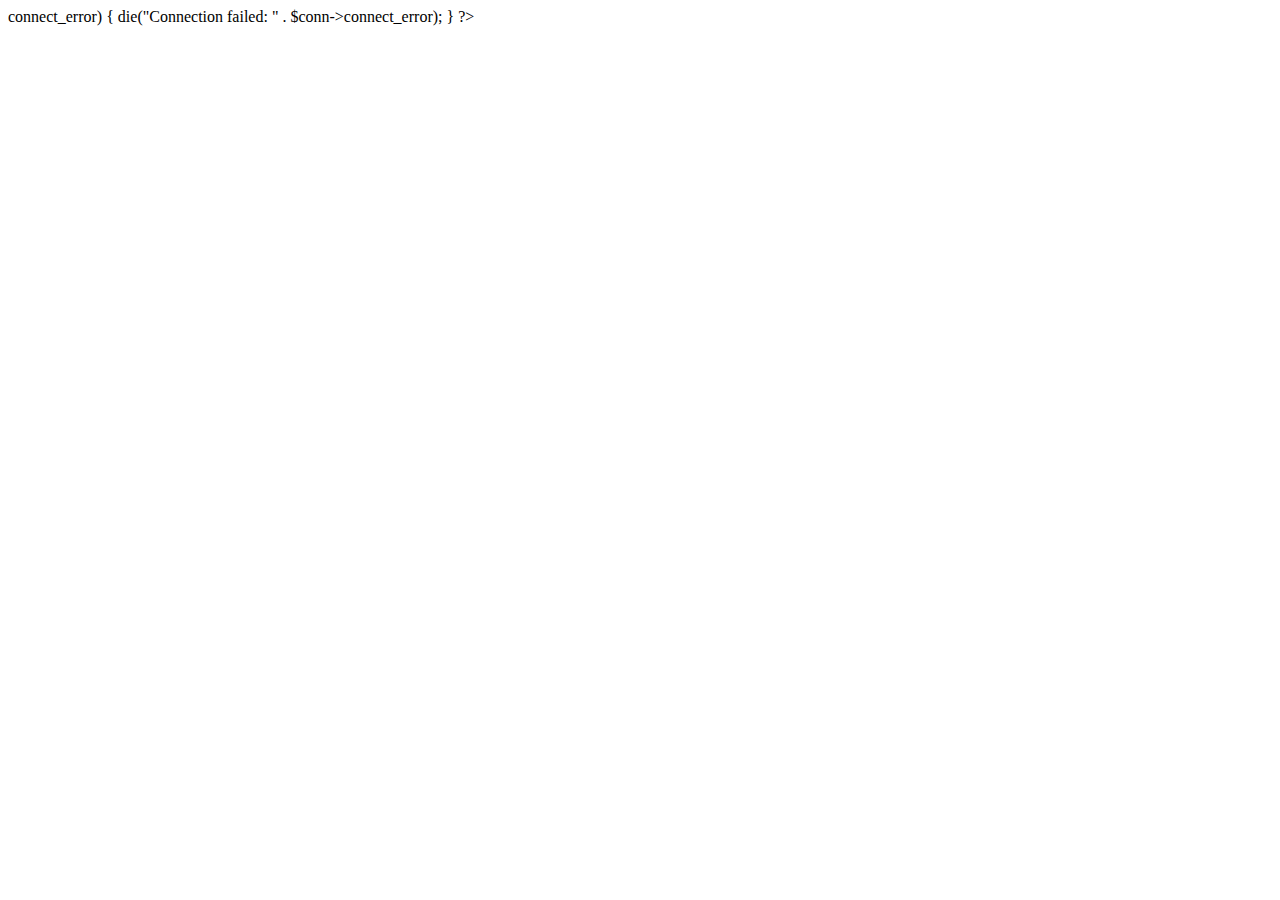
<file: index.html>
<!DOCTYPE html>
<html>
<body>

<?php
$servername = "localhost";
$username = "root";
$password = "";
$dbname = "std03";

// Create connection
$conn = new mysqli($servername, $username, $password, $dbname);
// Check connection
if ($conn->connect_error) 
{
    die("Connection failed: " . $conn->connect_error);
}

<!-- $sql = "SELECT `logid`, `esp_name`, `esp_location`, `pH_value`, `pump_status`, `date_time` FROM phwater ORDER BY logid DESC";
$result = $conn->query($sql);

if ($result->num_rows > 0) {
    // output data of each row
    while($row = $result->fetch_assoc()) {
        echo "<br> id: ". $row["logid"]. " ESP-Name: ". $row["esp_name"]. " " . $row["esp_location"] . "<br>";
    }
} else {
    echo "0 results";
}

$conn->close(); -->
?>

</body>
</html>
</file>
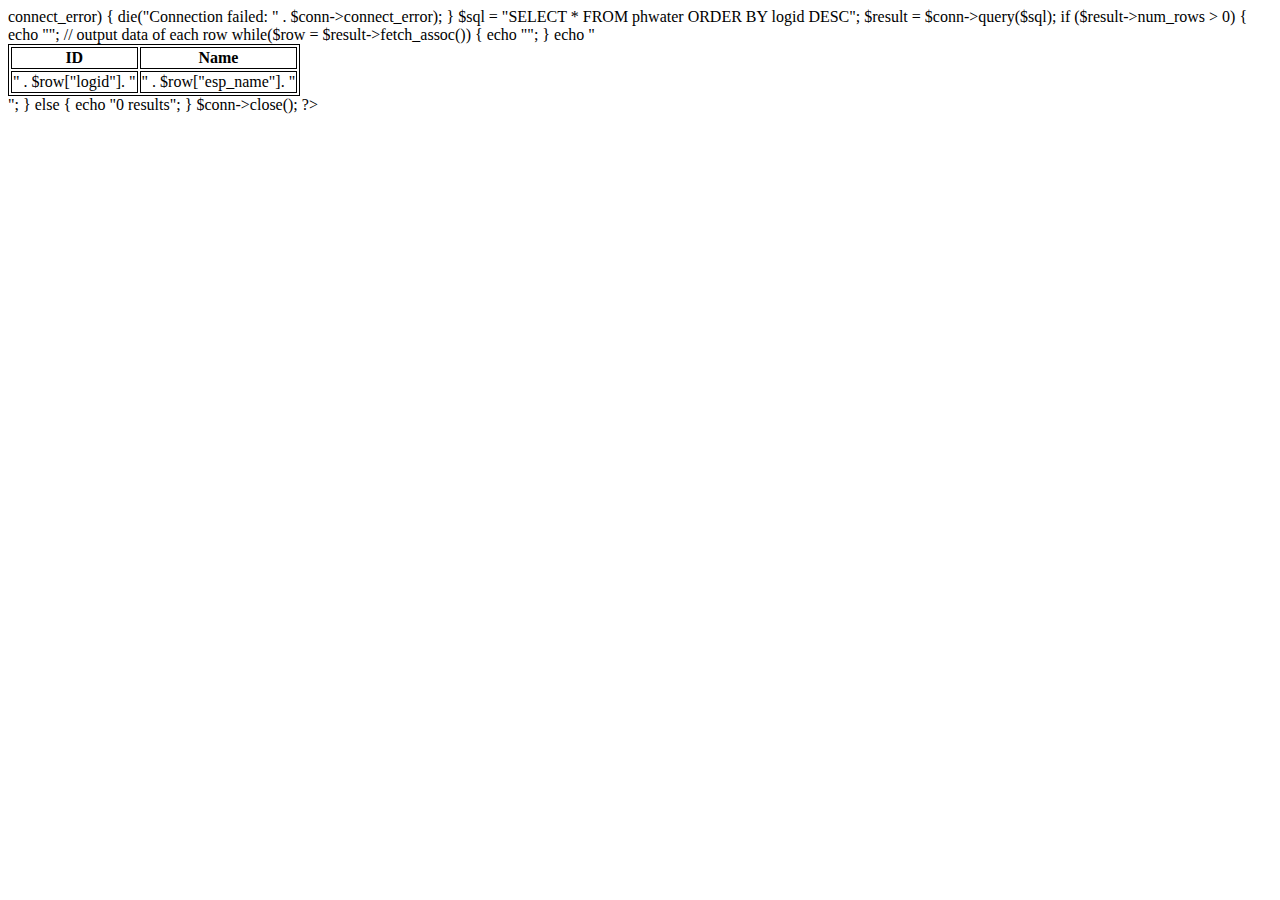
<file: bell.html>
<!DOCTYPE html>
<html>
<head>
<style>
table, th, td {
    border: 1px solid black;
}
</style>
</head>
<body>
    <? php
    $servername = "192.168.51.82";
    $username = "root";
    $password = "";
    $dbname = "std03";
    
    // Create connection
    $conn = new mysqli($servername, $username, $password, $dbname);
    // Check connection
    if ($conn->connect_error) {
        die("Connection failed: " . $conn->connect_error);
    }
    
    $sql = "SELECT * FROM phwater ORDER BY logid DESC";
    $result = $conn->query($sql);
    
    if ($result->num_rows > 0) {
        echo "<table><tr><th>ID</th><th>Name</th></tr>";
        // output data of each row
        while($row = $result->fetch_assoc()) {
            echo "<tr><td>" . $row["logid"]. "</td><td>" . $row["esp_name"]. " </td></tr>";
        }
        echo "</table>";
    } else {
        echo "0 results";
    }
    
    $conn->close();
    ?>


</body>
</html>
</file>
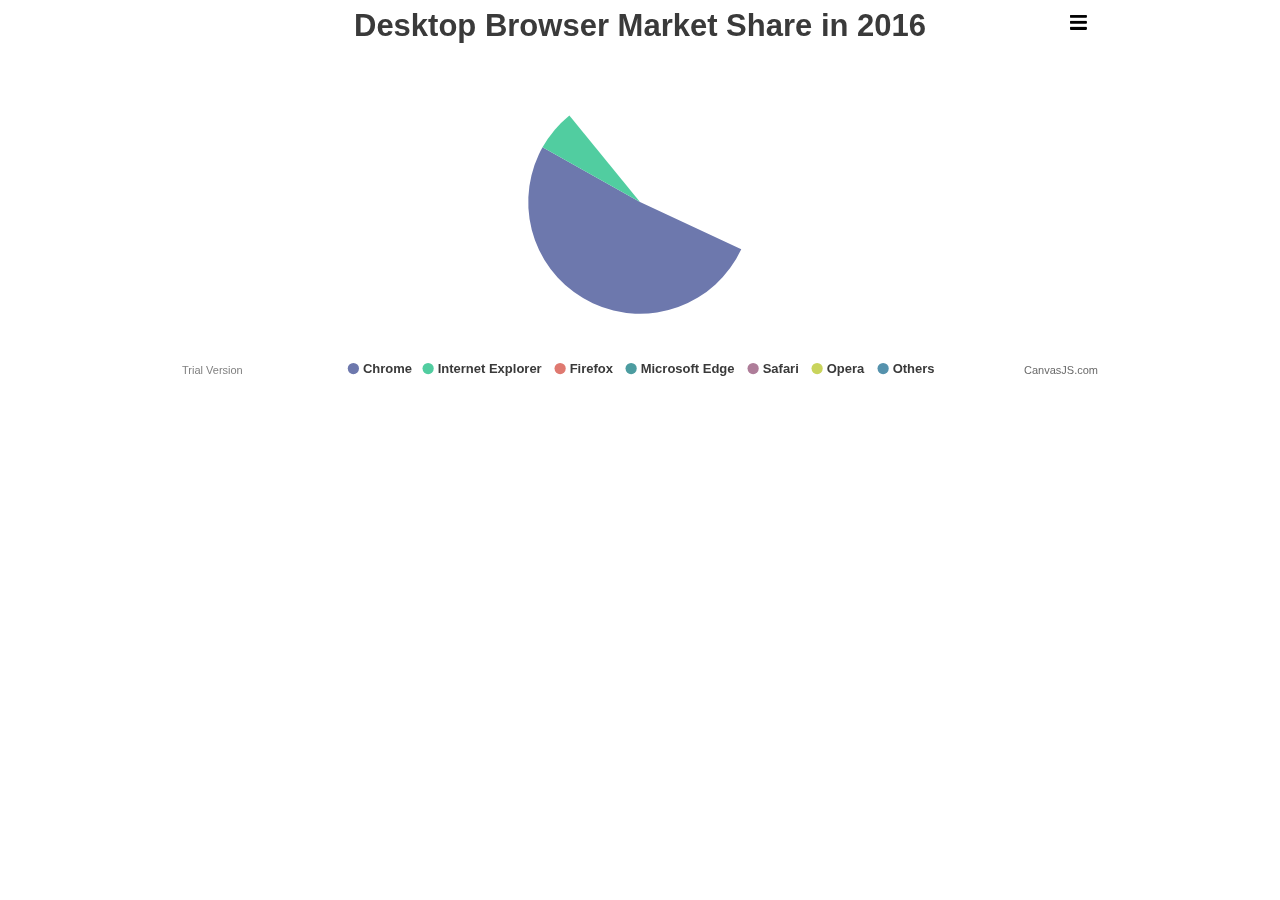
<file: canvasjs-3.2.8/examples/01-overview/animated-chart.html>
<!DOCTYPE HTML>
<html>
<head>
<meta charset="UTF-8">
<script>
window.onload = function() {

var chart = new CanvasJS.Chart("chartContainer", {
	theme: "light2", // "light1", "light2", "dark1", "dark2"
	exportEnabled: true,
	animationEnabled: true,
	title: {
		text: "Desktop Browser Market Share in 2016"
	},
	data: [{
		type: "pie",
		startAngle: 25,
		toolTipContent: "<b>{label}</b>: {y}%",
		showInLegend: "true",
		legendText: "{label}",
		indexLabelFontSize: 16,
		indexLabel: "{label} - {y}%",
		dataPoints: [
			{ y: 51.08, label: "Chrome" },
			{ y: 27.34, label: "Internet Explorer" },
			{ y: 10.62, label: "Firefox" },
			{ y: 5.02, label: "Microsoft Edge" },
			{ y: 4.07, label: "Safari" },
			{ y: 1.22, label: "Opera" },
			{ y: 0.44, label: "Others" }
		]
	}]
});
chart.render();

}
</script>
</head>
<body>
<div id="chartContainer" style="height: 370px; max-width: 920px; margin: 0px auto;"></div>
<script src="../../canvasjs.min.js"></script>
</body>
</html>
</file>
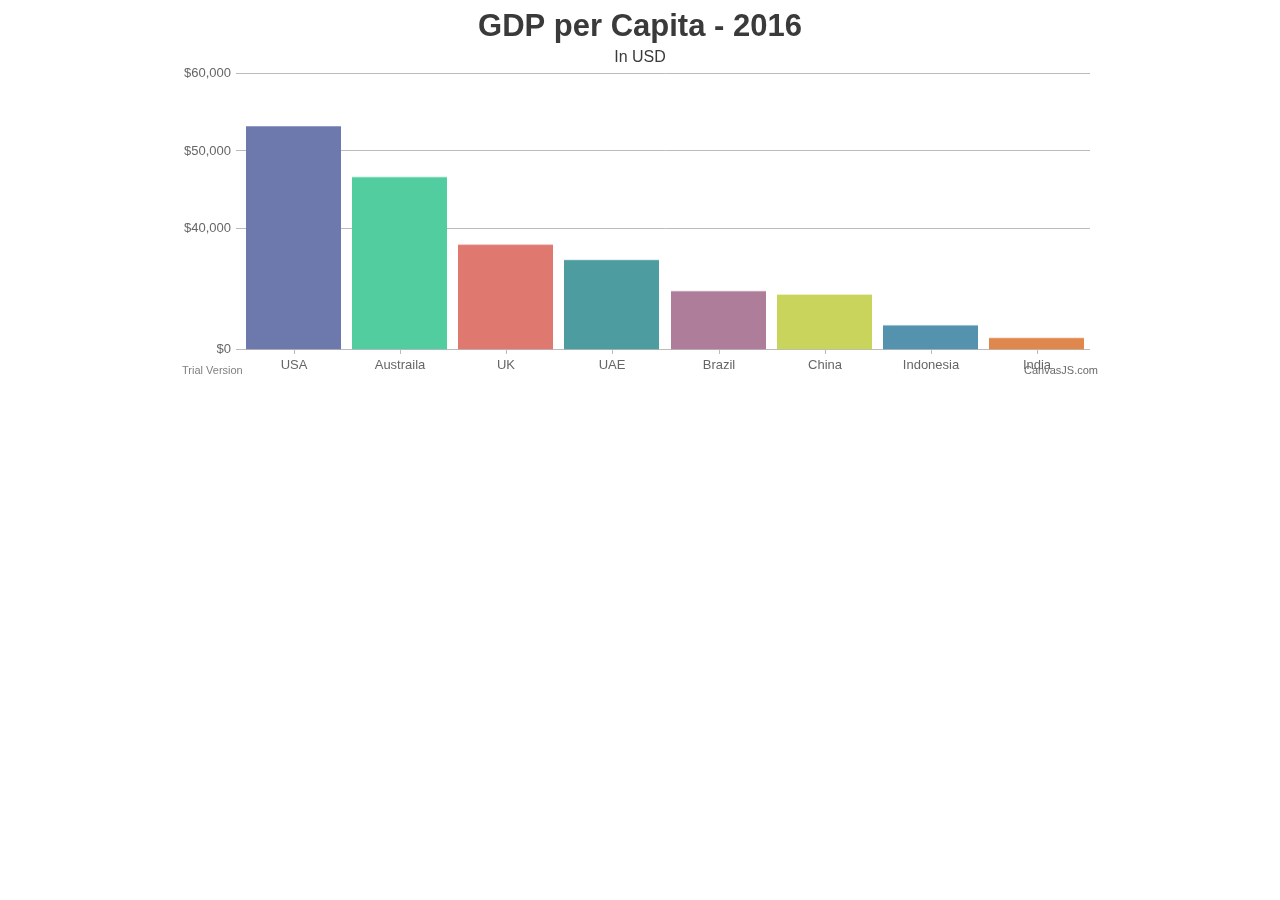
<file: canvasjs-3.2.8/examples/01-overview/chart-with-axis-scale-breaks.html>
<!DOCTYPE HTML>
<html>
<head>
<meta charset="UTF-8">
<script>
window.onload = function () {

var chart = new CanvasJS.Chart("chartContainer", {
	animationEnabled: true,
	theme: "light2", // "light1", "light2", "dark1", "dark2"
	title: {
		text: "GDP per Capita - 2016"
	},
	subtitles: [{
		text: "In USD",
		fontSize: 16
	}],
	axisY: {
		prefix: "$",
		scaleBreaks: {
			customBreaks: [{
				startValue: 10000,
				endValue: 35000
			}]
		}
	},
	data: [{
		type: "column",
		yValueFormatString: "$#,##0.00",
		dataPoints: [
			{ label: "USA", y: 57466.787 },
			{ label: "Austraila", y: 49927.82 },
			{ label: "UK", y: 39899.388 },
			{ label: "UAE", y: 37622.207 },
			{ label: "Brazil", y: 8649.948 },
			{ label: "China", y: 8123.181 },
			{ label: "Indonesia", y: 3570.295 },
			{ label: "India", y: 1709.387 }	
		]
	}]
});
chart.render();

}
</script>
</head>
<body>
<div id="chartContainer" style="height: 370px; max-width: 920px; margin: 0px auto;"></div>
<script src="../../canvasjs.min.js"></script>
</body>
</html>
</file>
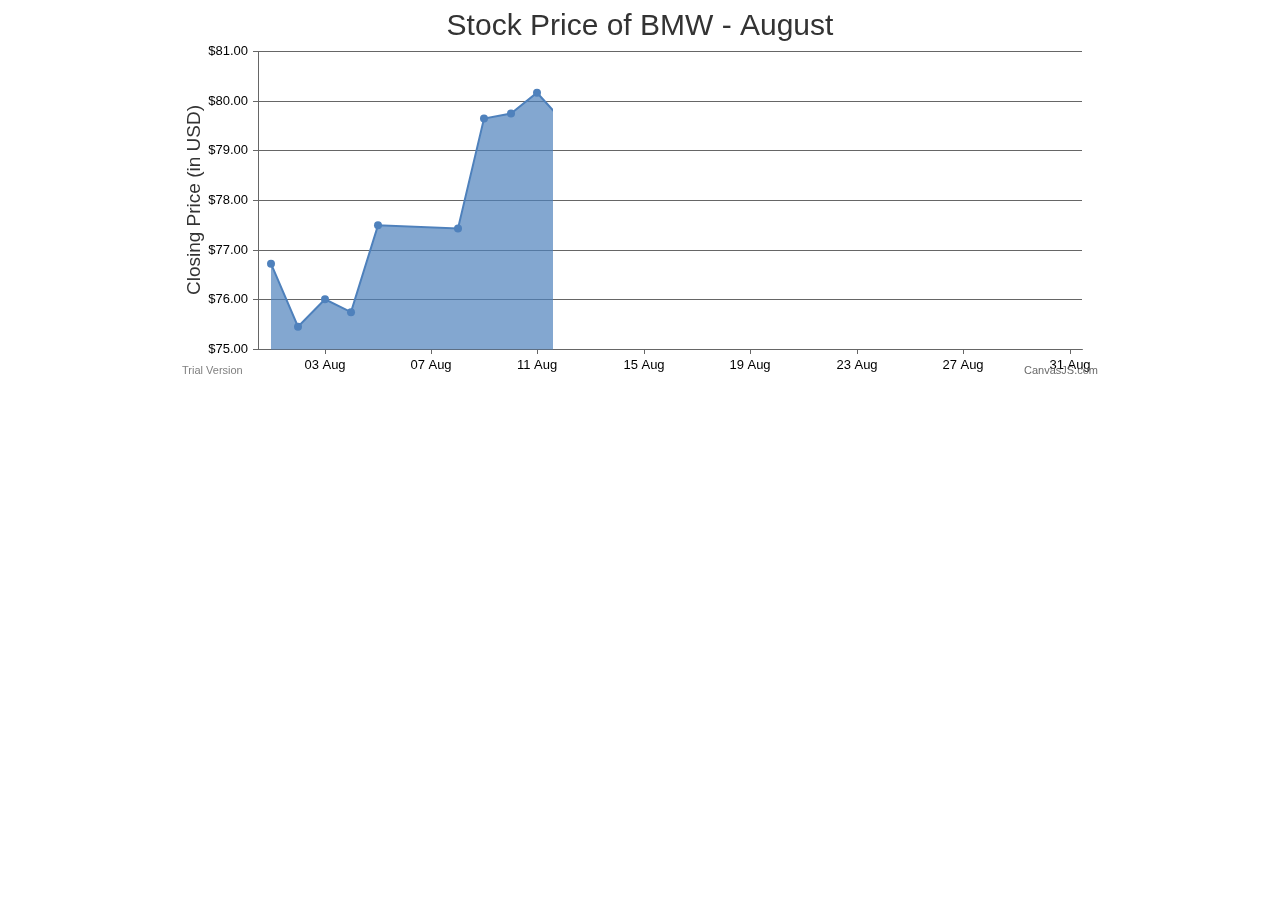
<file: canvasjs-3.2.8/examples/01-overview/chart-with-crosshair.html>
<!DOCTYPE HTML>
<html>
<head>  
<meta charset="UTF-8">
<script>
window.onload = function () {

var chart = new CanvasJS.Chart("chartContainer", {
	animationEnabled: true,
	title:{
		text: "Stock Price of BMW - August"
	},
	axisX:{
		valueFormatString: "DD MMM",
		crosshair: {
			enabled: true,
			snapToDataPoint: true
		}
	},
	axisY: {
		title: "Closing Price (in USD)",
		includeZero: false,
		valueFormatString: "$##0.00",
		crosshair: {
			enabled: true,
			snapToDataPoint: true,
			labelFormatter: function(e) {
				return "$" + CanvasJS.formatNumber(e.value, "##0.00");
			}
		}
	},
	data: [{
		type: "area",
		xValueFormatString: "DD MMM",
		yValueFormatString: "$##0.00",
		dataPoints: [
			{ x: new Date(2016, 07, 01), y: 76.727997 },
			{ x: new Date(2016, 07, 02), y: 75.459999 },
			{ x: new Date(2016, 07, 03), y: 76.011002 },
			{ x: new Date(2016, 07, 04), y: 75.751999 },
			{ x: new Date(2016, 07, 05), y: 77.500000 },
			{ x: new Date(2016, 07, 08), y: 77.436996 },
			{ x: new Date(2016, 07, 09), y: 79.650002 },
			{ x: new Date(2016, 07, 10), y: 79.750999 },
			{ x: new Date(2016, 07, 11), y: 80.169998 },
			{ x: new Date(2016, 07, 12), y: 79.570000 },
			{ x: new Date(2016, 07, 15), y: 80.699997 },
			{ x: new Date(2016, 07, 16), y: 79.686996 },
			{ x: new Date(2016, 07, 17), y: 78.996002 },
			{ x: new Date(2016, 07, 18), y: 78.899002 },
			{ x: new Date(2016, 07, 19), y: 77.127998 },
			{ x: new Date(2016, 07, 22), y: 76.759003 },
			{ x: new Date(2016, 07, 23), y: 77.480003 },
			{ x: new Date(2016, 07, 24), y: 77.623001 },
			{ x: new Date(2016, 07, 25), y: 76.408997 },
			{ x: new Date(2016, 07, 26), y: 76.041000 },
			{ x: new Date(2016, 07, 29), y: 76.778999 },
			{ x: new Date(2016, 07, 30), y: 78.654999 },
			{ x: new Date(2016, 07, 31), y: 77.667000 }
		]
	}]
});
chart.render();

}
</script>
</head>
<body>
<div id="chartContainer" style="height: 370px; max-width: 920px; margin: 0px auto;"></div>
<script src="../../canvasjs.min.js"></script>
</body>
</html>
</file>
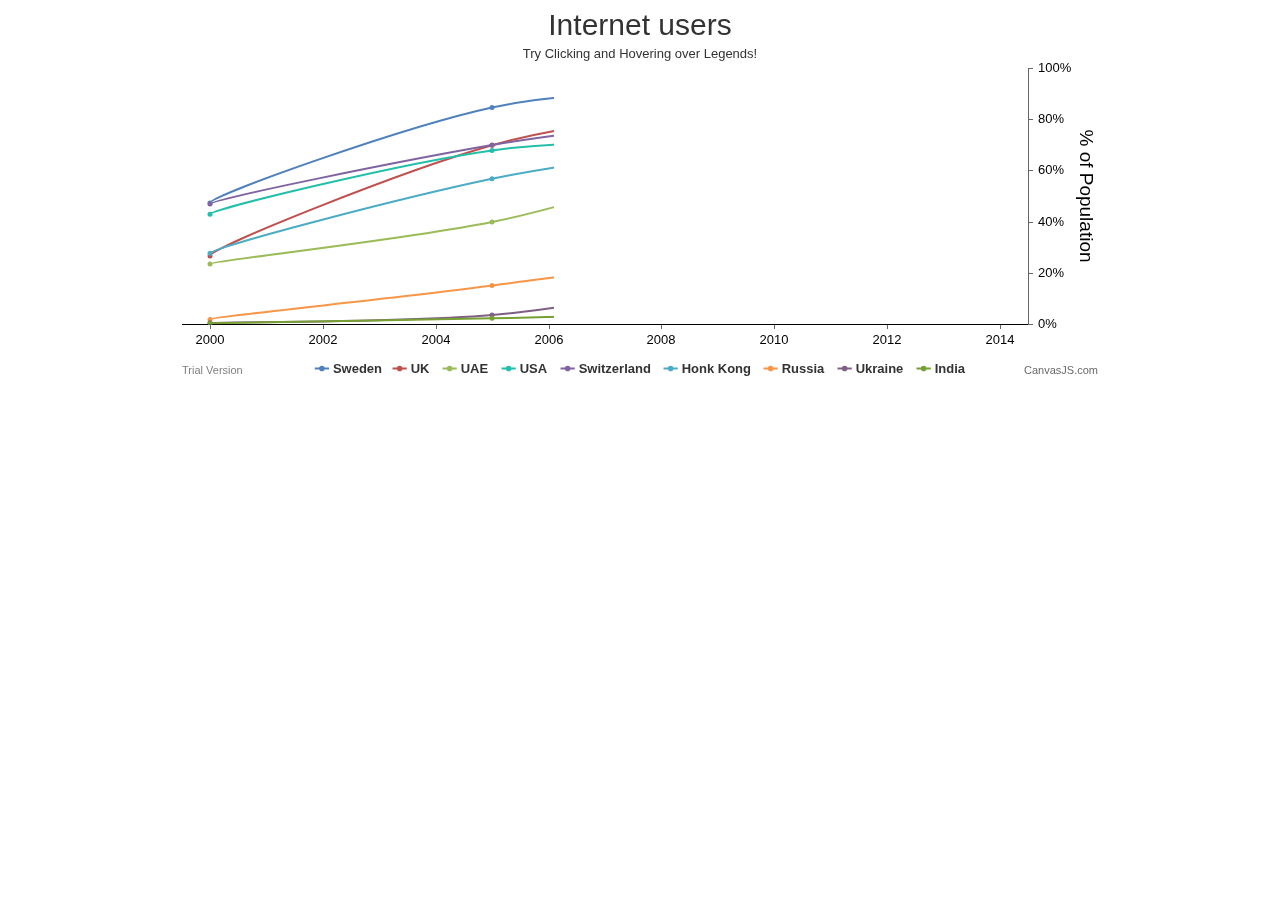
<file: canvasjs-3.2.8/examples/01-overview/chart-with-custom-legend-chart.html>
<!DOCTYPE HTML>
<html>
<head>
<meta charset="UTF-8">
<script>
window.onload = function () {
	
var chart = new CanvasJS.Chart("chartContainer", {
	//theme: "light2", // "light1", "light2", "dark1", "dark2"
	animationEnabled: true,
	title:{
		text: "Internet users"  
	},
	subtitles: [{
		text: "Try Clicking and Hovering over Legends!"
	}],
	axisX: {
		lineColor: "black",
		labelFontColor: "black"
	},
	axisY2: {
      	gridThickness: 0,
		title: "% of Population",
		suffix: "%",
		titleFontColor: "black",
		labelFontColor: "black"
	},
	legend: {
		cursor: "pointer",
		itemmouseover: function(e) {
			e.dataSeries.lineThickness = e.chart.data[e.dataSeriesIndex].lineThickness * 2;
			e.dataSeries.markerSize = e.chart.data[e.dataSeriesIndex].markerSize + 2;
			e.chart.render();
		},
		itemmouseout: function(e) {
			e.dataSeries.lineThickness = e.chart.data[e.dataSeriesIndex].lineThickness / 2;
			e.dataSeries.markerSize = e.chart.data[e.dataSeriesIndex].markerSize - 2;
			e.chart.render();
		},
		itemclick: function (e) {
			if (typeof (e.dataSeries.visible) === "undefined" || e.dataSeries.visible) {
				e.dataSeries.visible = false;
			} else {
				e.dataSeries.visible = true;
			}
			e.chart.render();
		}
	},
	toolTip: {
		shared: true
	},
	data: [{
		type: "spline",
		name: "Sweden",
		markerSize: 5,
      	axisYType: "secondary",
		xValueFormatString: "YYYY",
		yValueFormatString: "#,##0.0'%'",
		showInLegend: true,
		dataPoints: [
			{ x: new Date(2000, 00), y: 47.5 },
			{ x: new Date(2005, 00), y: 84.8 },
			{ x: new Date(2009, 00), y: 91 },
			{ x: new Date(2010, 00), y: 90 },
			{ x: new Date(2011, 00), y: 92.8 },
			{ x: new Date(2012, 00), y: 93.2 },
			{ x: new Date(2013, 00), y: 94.8 },
			{ x: new Date(2014, 00), y: 92.5 }
		]
	},
	{
		type: "spline",
		name: "UK",
		markerSize: 5,
		axisYType: "secondary",
		xValueFormatString: "YYYY",
		yValueFormatString: "#,##0.0'%'",
		showInLegend: true,
		dataPoints: [
			{ x: new Date(2000, 00), y: 26.8 },
			{ x: new Date(2005, 00), y: 70 },
			{ x: new Date(2009, 00), y: 83.6 },
			{ x: new Date(2010, 00), y: 85 },
			{ x: new Date(2011, 00), y: 85.4 },
			{ x: new Date(2012, 00), y: 87.5 },
			{ x: new Date(2013, 00), y: 89.8 },
			{ x: new Date(2014, 00), y: 91.6 }
		]
	},
	{
		type: "spline",
		name: "UAE",
		markerSize: 5,
		axisYType: "secondary",
		xValueFormatString: "YYYY",
		yValueFormatString: "#,##0.0'%'",
		showInLegend: true,
		dataPoints: [
			{ x: new Date(2000, 00), y: 23.6 },
			{ x: new Date(2005, 00), y: 40 },
			{ x: new Date(2009, 00), y: 64 },
			{ x: new Date(2010, 00), y: 68 },
			{ x: new Date(2011, 00), y: 78 },
			{ x: new Date(2012, 00), y: 85 },
			{ x: new Date(2013, 00), y: 86 },
			{ x: new Date(2014, 00), y: 90.4 }
		]
	},
	{
		type: "spline",
		showInLegend: true,
		name: "USA",
		markerSize: 5,
		axisYType: "secondary",
		yValueFormatString: "#,##0.0'%'",
		xValueFormatString: "YYYY",
		dataPoints: [
			{ x: new Date(2000, 00), y: 43.1 },
			{ x: new Date(2005, 00), y: 68 },
			{ x: new Date(2009, 00), y: 71 },
			{ x: new Date(2010, 00), y: 71.7 },
			{ x: new Date(2011, 00), y: 69.7 },
			{ x: new Date(2012, 00), y: 79.3 },
			{ x: new Date(2013, 00), y: 84.2 },
			{ x: new Date(2014, 00), y: 87 }
		]
	},
	{
		type: "spline",
		name: "Switzerland",
		markerSize: 5,
		axisYType: "secondary",
		xValueFormatString: "YYYY",
		yValueFormatString: "#,##0.0'%'",
		showInLegend: true,
		dataPoints: [
			{ x: new Date(2000, 00), y: 47.1 },
			{ x: new Date(2005, 00), y: 70.1 },
			{ x: new Date(2009, 00), y: 81.3 },
			{ x: new Date(2010, 00), y: 83.9 },
			{ x: new Date(2011, 00), y: 85.2 },
			{ x: new Date(2012, 00), y: 85.2 },
			{ x: new Date(2013, 00), y: 86.7 },
			{ x: new Date(2014, 00), y: 87 }
		]
	},
	{
		type: "spline",
		name: "Honk Kong",
		markerSize: 5,
		axisYType: "secondary",
		xValueFormatString: "YYYY",
		yValueFormatString: "#,##0.0'%'",
		showInLegend: true,
		dataPoints: [
			{ x: new Date(2000, 00), y: 27.8 },
			{ x: new Date(2005, 00), y: 56.9 },
			{ x: new Date(2009, 00), y: 69.4 },
			{ x: new Date(2010, 00), y: 72 },
			{ x: new Date(2011, 00), y: 72.2 },
			{ x: new Date(2012, 00), y: 72.9 },
			{ x: new Date(2013, 00), y: 74.2 },
			{ x: new Date(2014, 00), y: 74.6 }
		]
	},
	{
		type: "spline",
		name: "Russia",
		markerSize: 5,
		axisYType: "secondary",
		xValueFormatString: "YYYY",
		yValueFormatString: "#,##0.0'%'",
		showInLegend: true,
		dataPoints: [
			{ x: new Date(2000, 00), y: 2 },
			{ x: new Date(2005, 00), y: 15.2 },
			{ x: new Date(2009, 00), y: 29 },
			{ x: new Date(2010, 00), y: 43 },
			{ x: new Date(2011, 00), y: 49 },
			{ x: new Date(2012, 00), y: 63.8 },
			{ x: new Date(2013, 00), y: 61.4 },
			{ x: new Date(2014, 00), y: 70.5 }
		]
	},
	{
		type: "spline",
		name: "Ukraine",
		markerSize: 5,
		axisYType: "secondary",
		xValueFormatString: "YYYY",
		yValueFormatString: "#,##0.0'%'",
		showInLegend: true,
		dataPoints: [
			{ x: new Date(2000, 00), y: .7 },
			{ x: new Date(2005, 00), y: 3.7 },
			{ x: new Date(2009, 00), y: 17.9 },
			{ x: new Date(2010, 00), y: 23.3 },
			{ x: new Date(2011, 00), y: 28.7 },
			{ x: new Date(2012, 00), y: 35.3 },
			{ x: new Date(2013, 00), y: 41.8 },
			{ x: new Date(2014, 00), y: 43.4 }
		]
	},
	{
		type: "spline",
		name: "India",
		markerSize: 5,
		axisYType: "secondary",
		xValueFormatString: "YYYY",
		yValueFormatString: "#,##0.0'%'",
		showInLegend: true,
		dataPoints: [
			{ x: new Date(2000, 00), y: .5 },
			{ x: new Date(2005, 00), y: 2.4 },
			{ x: new Date(2009, 00), y: 5.1 },
			{ x: new Date(2010, 00), y: 7.5 },
			{ x: new Date(2011, 00), y: 10.1 },
			{ x: new Date(2012, 00), y: 12.6 },
			{ x: new Date(2013, 00), y: 15.1 },
			{ x: new Date(2014, 00), y: 18 }
		]
	}]
});
chart.render();

}
</script>
</head>
<body>
<div id="chartContainer" style="height: 370px; max-width: 920px; margin: 0px auto;"></div>
<script src="../../canvasjs.min.js"></script>
</body>
</html>
</file>
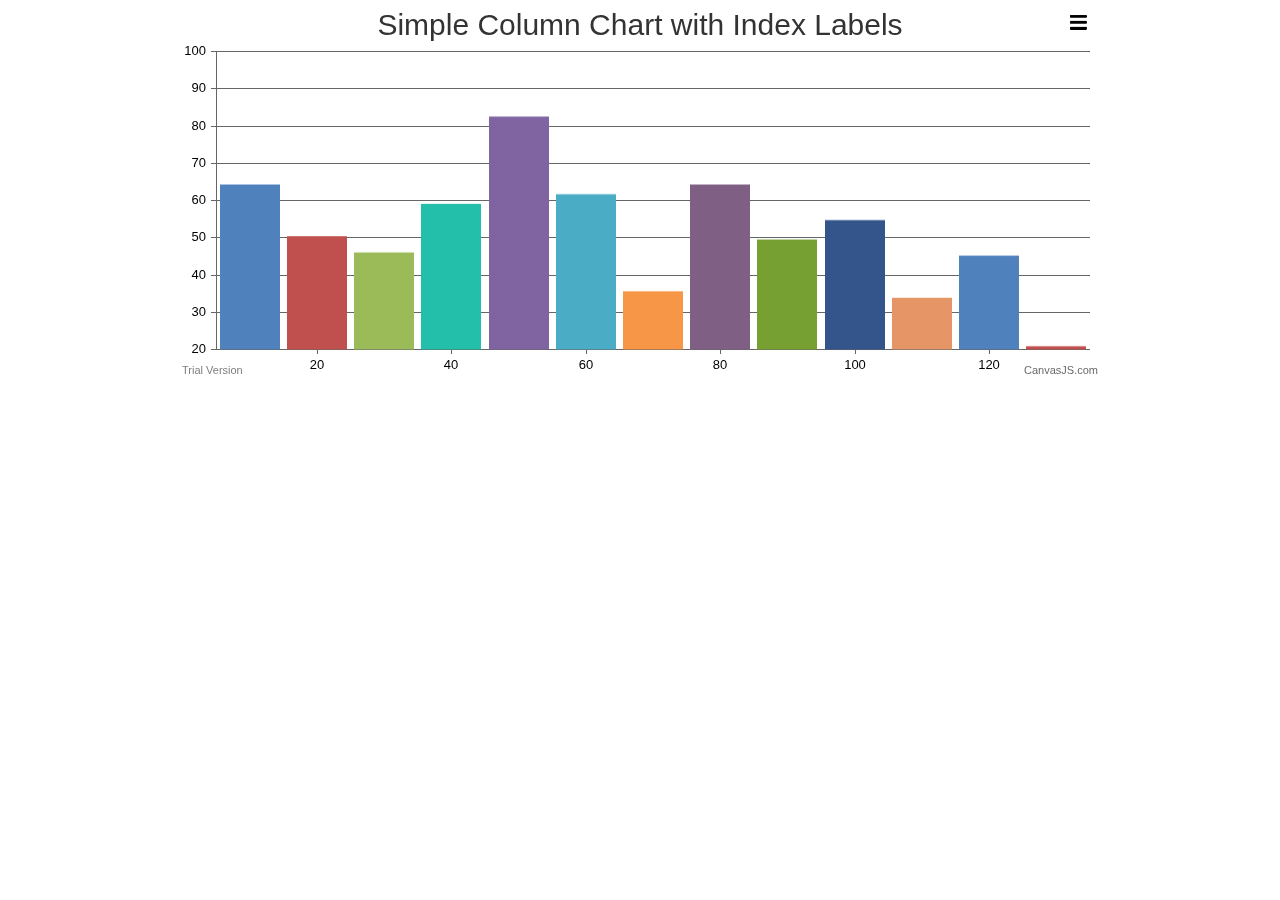
<file: canvasjs-3.2.8/examples/01-overview/chart-with-index-data-label.html>
<!DOCTYPE HTML>
<html>
<head>
<meta charset="UTF-8">
<script>
window.onload = function () {

var chart = new CanvasJS.Chart("chartContainer", {
	animationEnabled: true,
	exportEnabled: true,
	theme: "light1", // "light1", "light2", "dark1", "dark2"
	title:{
		text: "Simple Column Chart with Index Labels"
	},
	data: [{
		type: "column", //change type to bar, line, area, pie, etc
		//indexLabel: "{y}", //Shows y value on all Data Points
		indexLabelFontColor: "#5A5757",
		indexLabelPlacement: "outside",
		dataPoints: [
			{ x: 10, y: 71 },
			{ x: 20, y: 55 },
			{ x: 30, y: 50 },
			{ x: 40, y: 65 },
			{ x: 50, y: 92, indexLabel: "Highest" },
			{ x: 60, y: 68 },
			{ x: 70, y: 38 },
			{ x: 80, y: 71 },
			{ x: 90, y: 54 },
			{ x: 100, y: 60 },
			{ x: 110, y: 36 },
			{ x: 120, y: 49 },
			{ x: 130, y: 21, indexLabel: "Lowest" }
		]
	}]
});
chart.render();

}
</script>
</head>
<body>
<div id="chartContainer" style="height: 370px; max-width: 920px; margin: 0px auto;"></div>
<script src="../../canvasjs.min.js"></script>
</body>
</html>
</file>
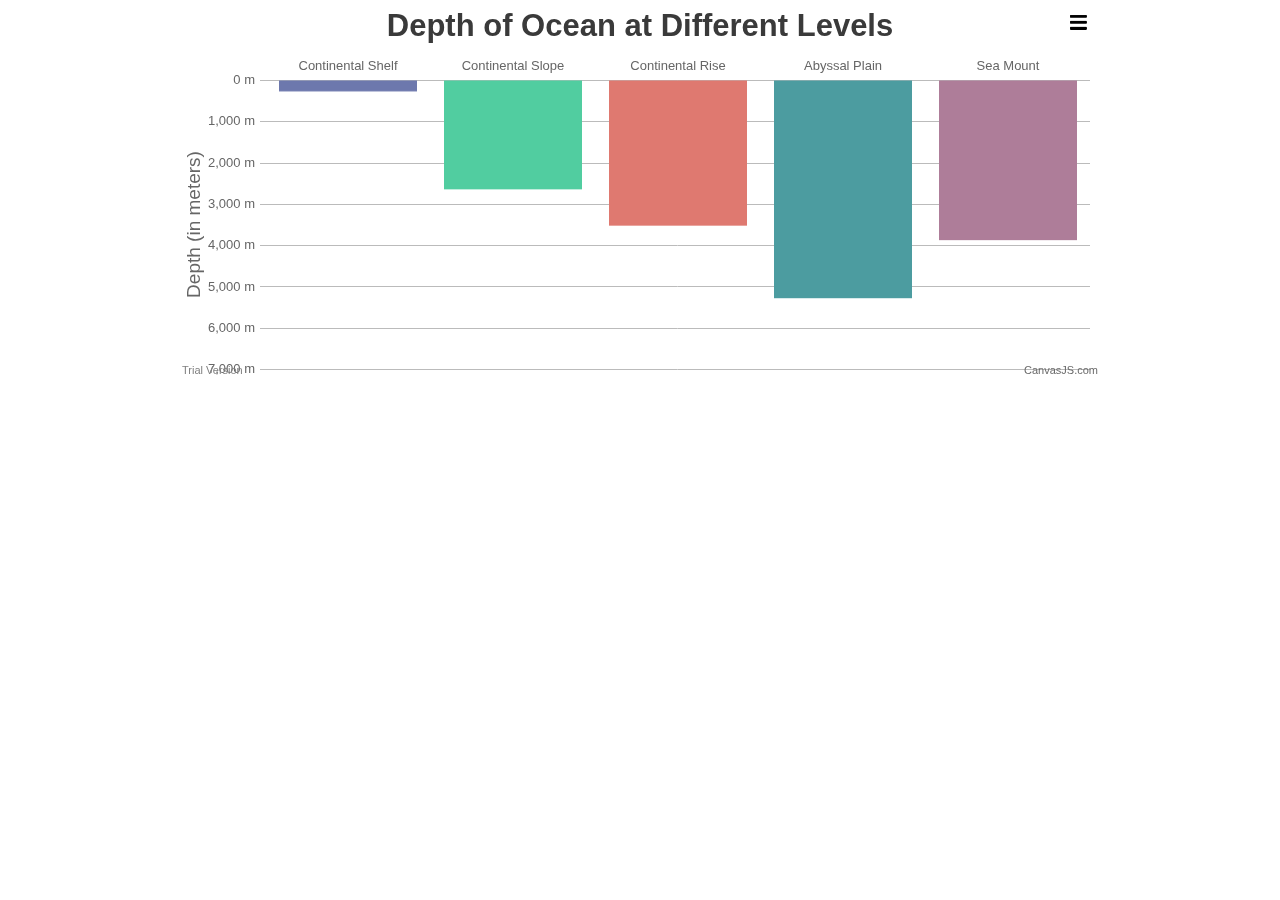
<file: canvasjs-3.2.8/examples/01-overview/chart-with-inverted-reversed-axis.html>
<!DOCTYPE HTML>
<html>
<head> 
<meta charset="UTF-8">
<script>
window.onload = function () {

var chart = new CanvasJS.Chart("chartContainer", {
	animationEnabled: true,
	exportEnabled: true,
	theme: "light2", // "light1", "light2", "dark1", "dark2"
	title:{
		text: "Depth of Ocean at Different Levels"
	},
	axisY: {
		title: "Depth (in meters)",
		suffix: " m",
		reversed: true
	},
	axisX2: {
		tickThickness: 0,
		labelAngle: 0
	},
	data: [{
		type: "column",
		axisXType: "secondary",
		yValueFormatString: "#,##0 meters",
		dataPoints: [
			{ y: 300, label: "Continental Shelf" },
			{ y: 3000, label: "Continental Slope" },
			{ y: 4000, label: "Continental Rise" },
			{ y: 6000, label: "Abyssal Plain", indexLabel: "Deepest" },
			{ y: 4400, label: "Sea Mount" }
		]
	}]
});
chart.render();

}
</script>
</head>
<body>
<div id="chartContainer" style="height: 370px; max-width: 920px; margin: 0px auto;"></div>
<script src="../../canvasjs.min.js"></script>
</body>
</html>
</file>
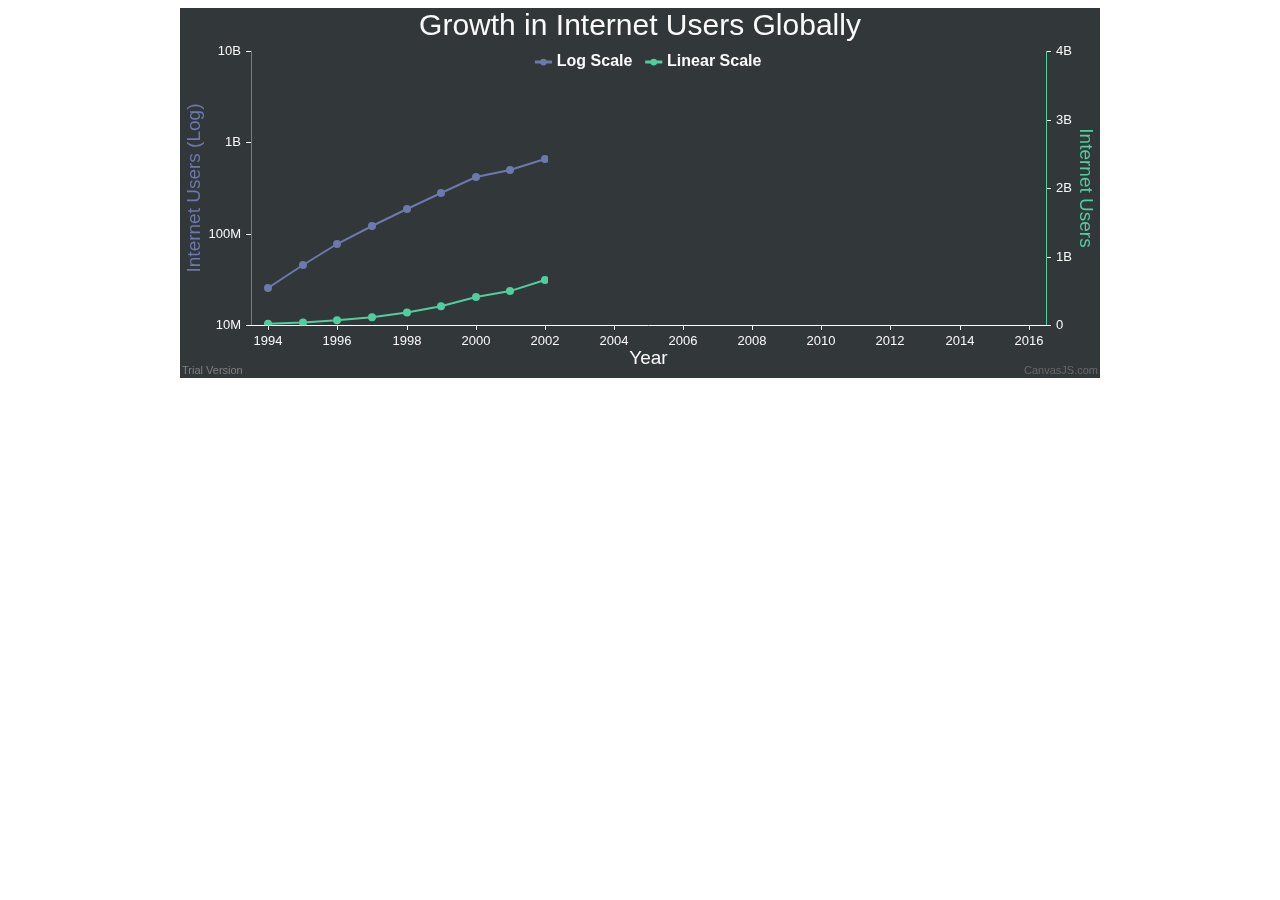
<file: canvasjs-3.2.8/examples/01-overview/chart-with-logarithmic-axis.html>
<!DOCTYPE HTML>
<html>
<head>
<meta charset="UTF-8">
<script>
window.onload = function () {

var chart = new CanvasJS.Chart("chartContainer", {
	animationEnabled: true,
	zoomEnabled: true,
	theme: "dark2",
	title:{
		text: "Growth in Internet Users Globally"
	},
	axisX:{
		title: "Year",
		valueFormatString: "####",
		interval: 2
	},
	axisY:{
		logarithmic: true, //change it to false
		title: "Internet Users (Log)",
		titleFontColor: "#6D78AD",
		lineColor: "#6D78AD",
		gridThickness: 0,
		lineThickness: 1,
		includeZero: false,
		labelFormatter: addSymbols
	},
	axisY2:{
		title: "Internet Users",
		titleFontColor: "#51CDA0",
		logarithmic: false, //change it to false
		lineColor: "#51CDA0",
		gridThickness: 0,
		lineThickness: 1,
		labelFormatter: addSymbols
	},
	legend:{
		verticalAlign: "top",
		fontSize: 16,
		dockInsidePlotArea: true
	},
	data: [{
		type: "line",
		xValueFormatString: "####",
		showInLegend: true,
		name: "Log Scale",
		dataPoints: [
			{ x: 1994, y: 25437639 },
			{ x: 1995, y: 44866595 },
			{ x: 1996, y: 77583866 },
			{ x: 1997, y: 120992212 },
			{ x: 1998, y: 188507628 },
			{ x: 1999, y: 281537652 },
			{ x: 2000, y: 414794957 },
			{ x: 2001, y: 502292245 },
			{ x: 2002, y: 665065014 },
			{ x: 2003, y: 781435983 },
			{ x: 2004, y: 913327771 },
			{ x: 2005, y: 1030101289 },
			{ x: 2006, y: 1162916818 },
			{ x: 2007, y: 1373226988 },
			{ x: 2008, y: 1575067520 },
			{ x: 2009, y: 1766403814 },
			{ x: 2010, y: 2023202974 },
			{ x: 2011, y: 2231957359 },
			{ x: 2012, y: 2494736248 },
			{ x: 2013, y: 2728428107 },
			{ x: 2014, y: 2956385569 },
			{ x: 2015, y: 3185996155 },
			{ x: 2016, y: 3424971237 }
		]
	},
	{
		type: "line",
		xValueFormatString: "####",
		axisYType: "secondary",
		showInLegend: true,
		name: "Linear Scale",
		dataPoints: [
			{ x: 1994, y: 25437639 },
			{ x: 1995, y: 44866595 },
			{ x: 1996, y: 77583866 },
			{ x: 1997, y: 120992212 },
			{ x: 1998, y: 188507628 },
			{ x: 1999, y: 281537652 },
			{ x: 2000, y: 414794957 },
			{ x: 2001, y: 502292245 },
			{ x: 2002, y: 665065014 },
			{ x: 2003, y: 781435983 },
			{ x: 2004, y: 913327771 },
			{ x: 2005, y: 1030101289 },
			{ x: 2006, y: 1162916818 },
			{ x: 2007, y: 1373226988 },
			{ x: 2008, y: 1575067520 },
			{ x: 2009, y: 1766403814 },
			{ x: 2010, y: 2023202974 },
			{ x: 2011, y: 2231957359 },
			{ x: 2012, y: 2494736248 },
			{ x: 2013, y: 2728428107 },
			{ x: 2014, y: 2956385569 },
			{ x: 2015, y: 3185996155 },
			{ x: 2016, y: 3424971237 }
		]
	}]
});
chart.render();

function addSymbols(e){
	var suffixes = ["", "K", "M", "B"];

	var order = Math.max(Math.floor(Math.log(e.value) / Math.log(1000)), 0);
	if(order > suffixes.length - 1)
		order = suffixes.length - 1;

	var suffix = suffixes[order];
	return CanvasJS.formatNumber(e.value / Math.pow(1000, order)) + suffix;
}

}
</script>
</head>
<body>
<div id="chartContainer" style="height: 370px; max-width: 920px; margin: 0px auto;"></div>
<script src="../../canvasjs.min.js"></script>
</body>
</html>
</file>
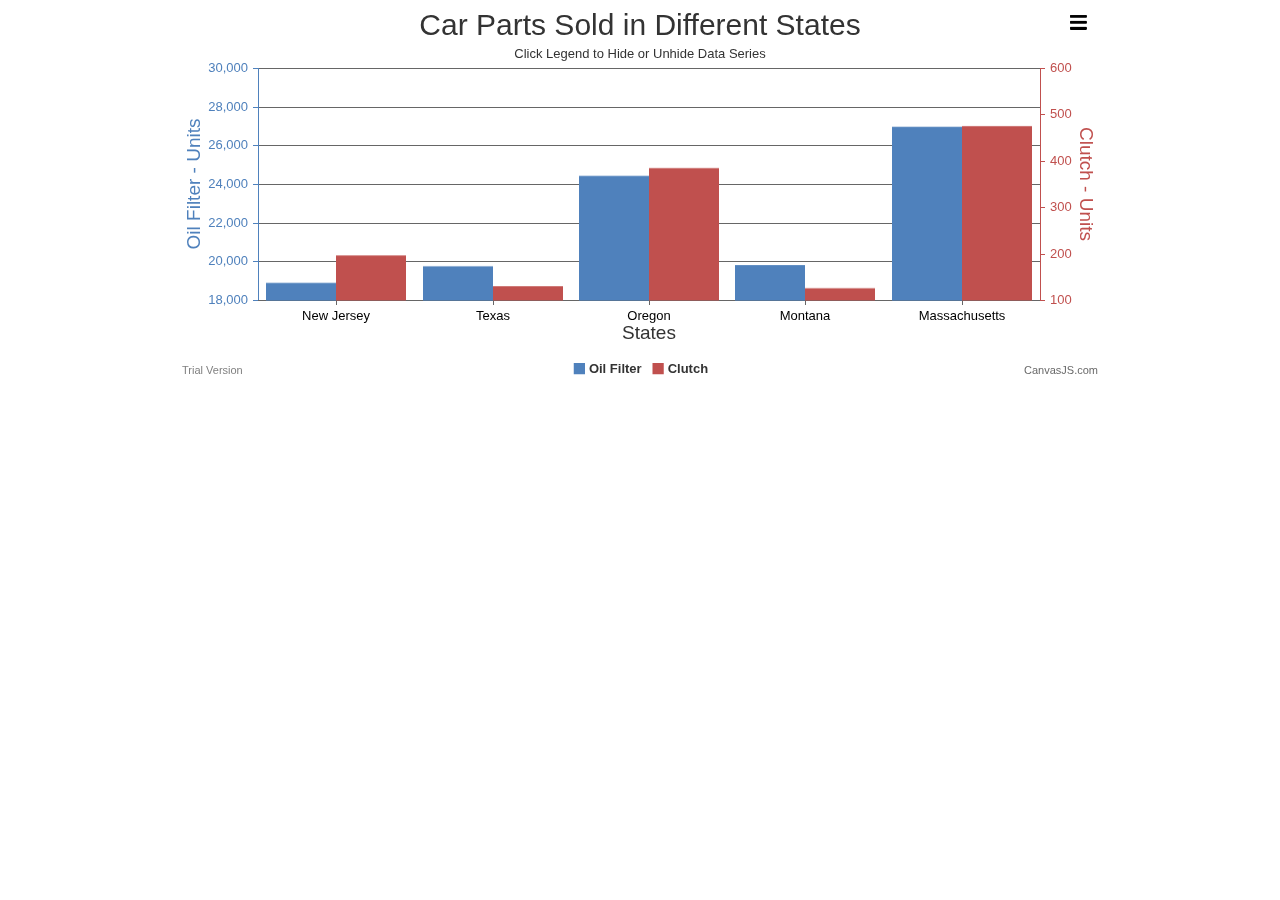
<file: canvasjs-3.2.8/examples/01-overview/chart-with-secondary-axis.html>
<!DOCTYPE html>
<html>
<head>
<meta charset="UTF-8">
<script>
window.onload = function () {

var chart = new CanvasJS.Chart("chartContainer", {
	exportEnabled: true,
	animationEnabled: true,
	title:{
		text: "Car Parts Sold in Different States"
	},
	subtitles: [{
		text: "Click Legend to Hide or Unhide Data Series"
	}], 
	axisX: {
		title: "States"
	},
	axisY: {
		title: "Oil Filter - Units",
		titleFontColor: "#4F81BC",
		lineColor: "#4F81BC",
		labelFontColor: "#4F81BC",
		tickColor: "#4F81BC"
	},
	axisY2: {
		title: "Clutch - Units",
		titleFontColor: "#C0504E",
		lineColor: "#C0504E",
		labelFontColor: "#C0504E",
		tickColor: "#C0504E"
	},
	toolTip: {
		shared: true
	},
	legend: {
		cursor: "pointer",
		itemclick: toggleDataSeries
	},
	data: [{
		type: "column",
		name: "Oil Filter",
		showInLegend: true,      
		yValueFormatString: "#,##0.# Units",
		dataPoints: [
			{ label: "New Jersey",  y: 19034.5 },
			{ label: "Texas", y: 20015 },
			{ label: "Oregon", y: 25342 },
			{ label: "Montana",  y: 20088 },
			{ label: "Massachusetts",  y: 28234 }
		]
	},
	{
		type: "column",
		name: "Clutch",
		axisYType: "secondary",
		showInLegend: true,
		yValueFormatString: "#,##0.# Units",
		dataPoints: [
			{ label: "New Jersey", y: 210.5 },
			{ label: "Texas", y: 135 },
			{ label: "Oregon", y: 425 },
			{ label: "Montana", y: 130 },
			{ label: "Massachusetts", y: 528 }
		]
	}]
});
chart.render();

function toggleDataSeries(e) {
	if (typeof (e.dataSeries.visible) === "undefined" || e.dataSeries.visible) {
		e.dataSeries.visible = false;
	} else {
		e.dataSeries.visible = true;
	}
	e.chart.render();
}

}
</script>
</head>
<body>
<div id="chartContainer" style="height: 370px; max-width: 920px; margin: 0px auto;"></div>
<script src="../../canvasjs.min.js"></script>
</body>
</html>
</file>
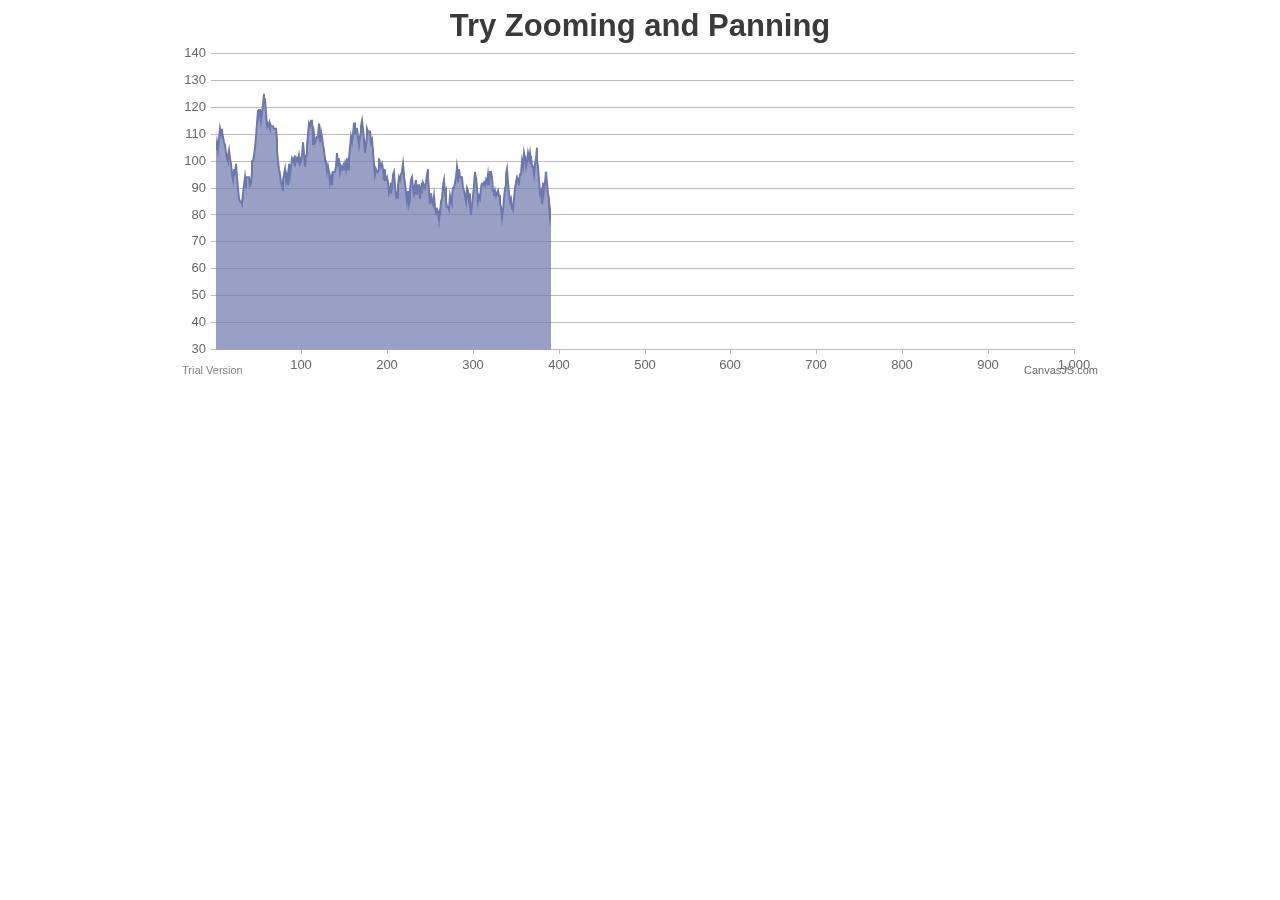
<file: canvasjs-3.2.8/examples/01-overview/chart-with-zoom-pan.html>
<!DOCTYPE HTML>
<html>
<head>
<meta charset="UTF-8">
<script>
window.onload = function () {

var chart = new CanvasJS.Chart("chartContainer", {
	theme: "light2", // "light1", "light2", "dark1", "dark2"
	animationEnabled: true,
	zoomEnabled: true,
	title: {
		text: "Try Zooming and Panning"
	},
	data: [{
		type: "area",
		dataPoints: []
	}]
});

addDataPoints(1000);  
chart.render();

function addDataPoints(noOfDps) {
	var xVal = chart.options.data[0].dataPoints.length + 1, yVal = 100;
	for(var i = 0; i < noOfDps; i++) {
		yVal = yVal +  Math.round(5 + Math.random() *(-5-5));
		chart.options.data[0].dataPoints.push({x: xVal,y: yVal});	
		xVal++;
	}
}

}
</script>
</head>
<body>
<div id="chartContainer" style="height: 370px; max-width: 920px; margin: 0px auto;"></div>
<script src="../../canvasjs.min.js"></script>
</body>
</html>
</file>
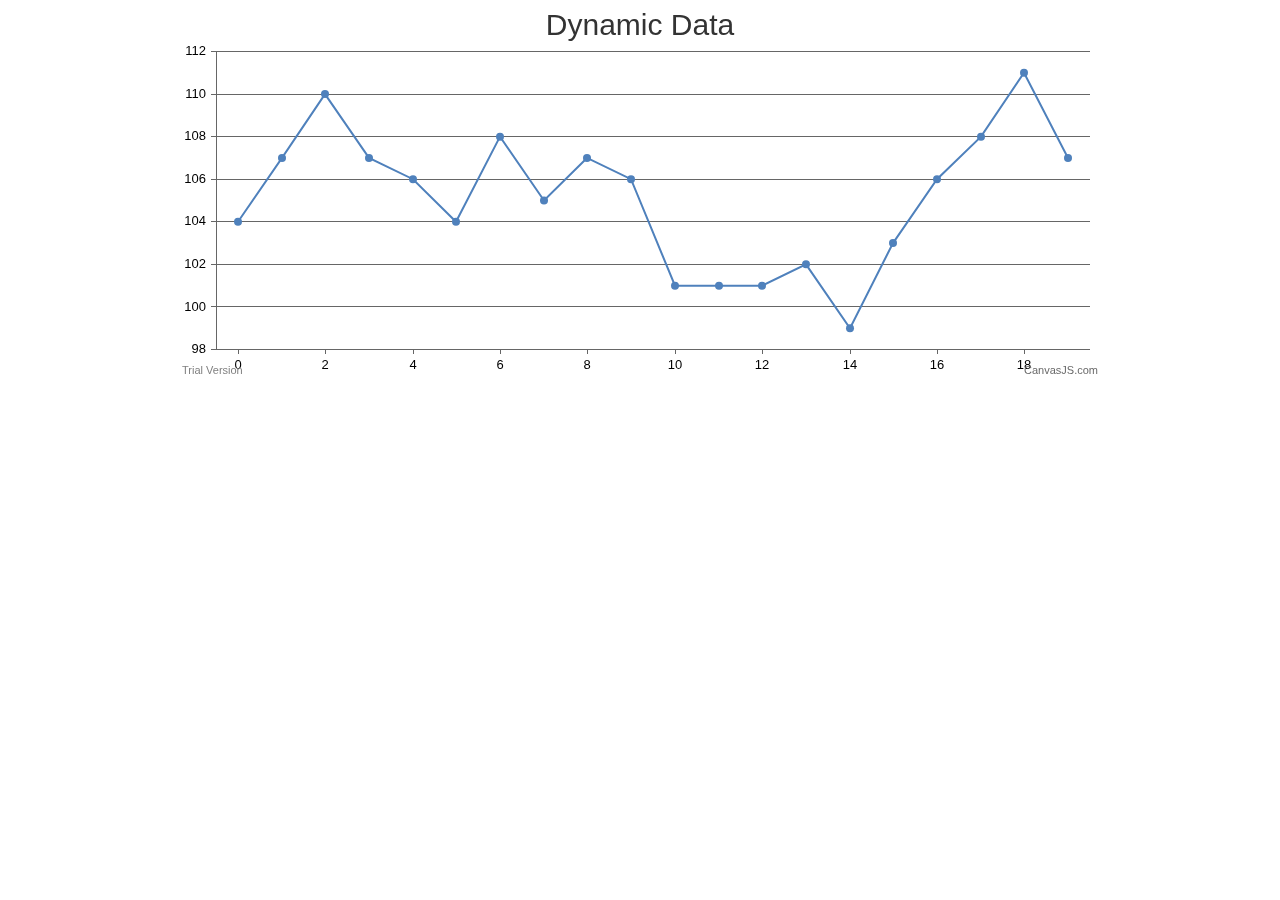
<file: canvasjs-3.2.8/examples/01-overview/dynamic-chart.html>
<!DOCTYPE HTML>
<html>
<head>
<meta charset="UTF-8">
<script>
window.onload = function () {

var dps = []; // dataPoints
var chart = new CanvasJS.Chart("chartContainer", {
	title :{
		text: "Dynamic Data"
	},
	axisY: {
		includeZero: false
	},      
	data: [{
		type: "line",
		dataPoints: dps
	}]
});

var xVal = 0;
var yVal = 100; 
var updateInterval = 1000;
var dataLength = 20; // number of dataPoints visible at any point

var updateChart = function (count) {

	count = count || 1;

	for (var j = 0; j < count; j++) {
		yVal = yVal +  Math.round(5 + Math.random() *(-5-5));
		dps.push({
			x: xVal,
			y: yVal
		});
		xVal++;
	}

	if (dps.length > dataLength) {
		dps.shift();
	}

	chart.render();
};

updateChart(dataLength);
setInterval(function(){updateChart()}, updateInterval);

}
</script>
</head>
<body>
<div id="chartContainer" style="height: 370px; max-width: 920px; margin: 0px auto;"></div>
<script src="../../canvasjs.min.js"></script>
</body>
</html>
</file>
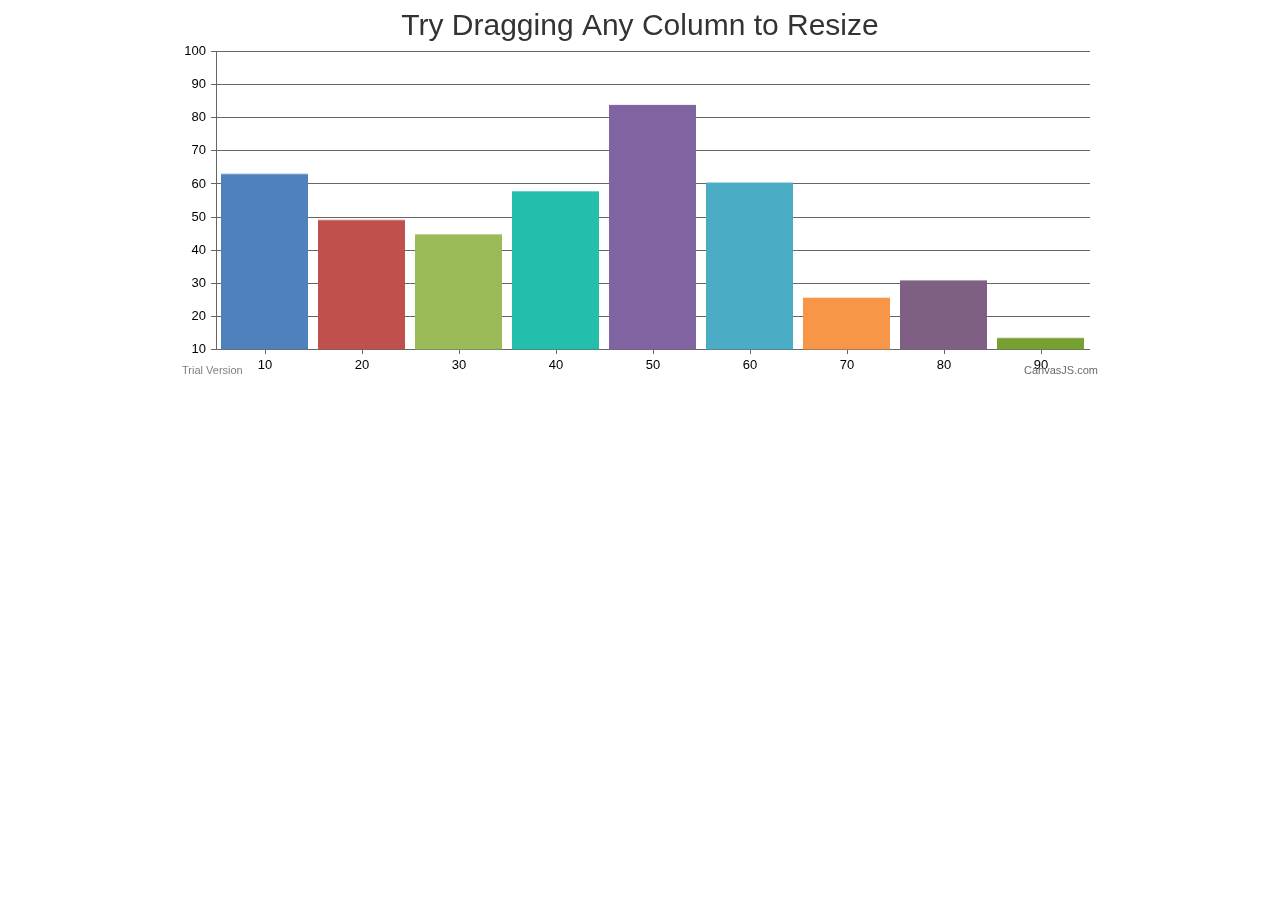
<file: canvasjs-3.2.8/examples/01-overview/interactive-draggable-chart.html>
<!DOCTYPE html>
<html>
<head>
<meta charset="UTF-8">
<script>
window.onload = function() {

var chart = new CanvasJS.Chart("chartContainer", {       
	animationEnabled: true,
	title: {
		text: "Try Dragging Any Column to Resize"
	},
	axisX:{
		minimum: 5,
		maximum: 95
	},
	data: [{
		type: "column",
		dataPoints: [
			{ x: 10, y: 71 },
			{ x: 20, y: 55 },
			{ x: 30, y: 50 },
			{ x: 40, y: 65 },
			{ x: 50, y: 95 },
			{ x: 60, y: 68 },
			{ x: 70, y: 28 },
			{ x: 80, y: 34 },
			{ x: 90, y: 14 }
		]
	}]
});
chart.render();

var xSnapDistance = chart.axisX[0].convertPixelToValue(chart.get("dataPointWidth")) / 2;
var ySnapDistance = 3;

var xValue, yValue;

var mouseDown = false;
var selected = null;
var changeCursor = false;

var timerId = null;

function getPosition(e) {
	var parentOffset = $("#chartContainer > .canvasjs-chart-container").offset();          	
	var relX = e.pageX - parentOffset.left;
	var relY = e.pageY - parentOffset.top;
	xValue = Math.round(chart.axisX[0].convertPixelToValue(relX));
	yValue = Math.round(chart.axisY[0].convertPixelToValue(relY));
}

function searchDataPoint() {
	var dps = chart.data[0].dataPoints;
	for(var i = 0; i < dps.length; i++ ) {
		if( (xValue >= dps[i].x - xSnapDistance && xValue <= dps[i].x + xSnapDistance) && (yValue >= dps[i].y - ySnapDistance && yValue <= dps[i].y + ySnapDistance) ) 
		{
			if(mouseDown) {
				selected = i;
				break;
			} else {
				changeCursor = true;
				break; 
			}
		} else {
			selected = null;
			changeCursor = false;
		}
	}
}

jQuery("#chartContainer > .canvasjs-chart-container").on({
	mousedown: function(e) {
		mouseDown = true;
		getPosition(e);  
		searchDataPoint();
	},
	mousemove: function(e) {
		getPosition(e);
		if(mouseDown) {
			clearTimeout(timerId);
			timerId = setTimeout(function(){
				if(selected != null) {
					chart.data[0].dataPoints[selected].y = yValue;
					chart.render();
				}   
			}, 0);
		}
		else {
			searchDataPoint();
			if(changeCursor) {
				chart.data[0].set("cursor", "n-resize");
			} else {
				chart.data[0].set("cursor", "default");
			}
		}
	},
	mouseup: function(e) {
		if(selected != null) {
			chart.data[0].dataPoints[selected].y = yValue;
			chart.render();
			mouseDown = false;
		}
	}
});

}
</script>
</head>
<body>    
<div id="chartContainer" style="height: 370px; max-width: 920px; margin: 0px auto;"></div>  
<script src="../../canvasjs.min.js"></script>
<script src="https://code.jquery.com/jquery-3.1.1.min.js"></script>  
</body>
</html>
</file>
